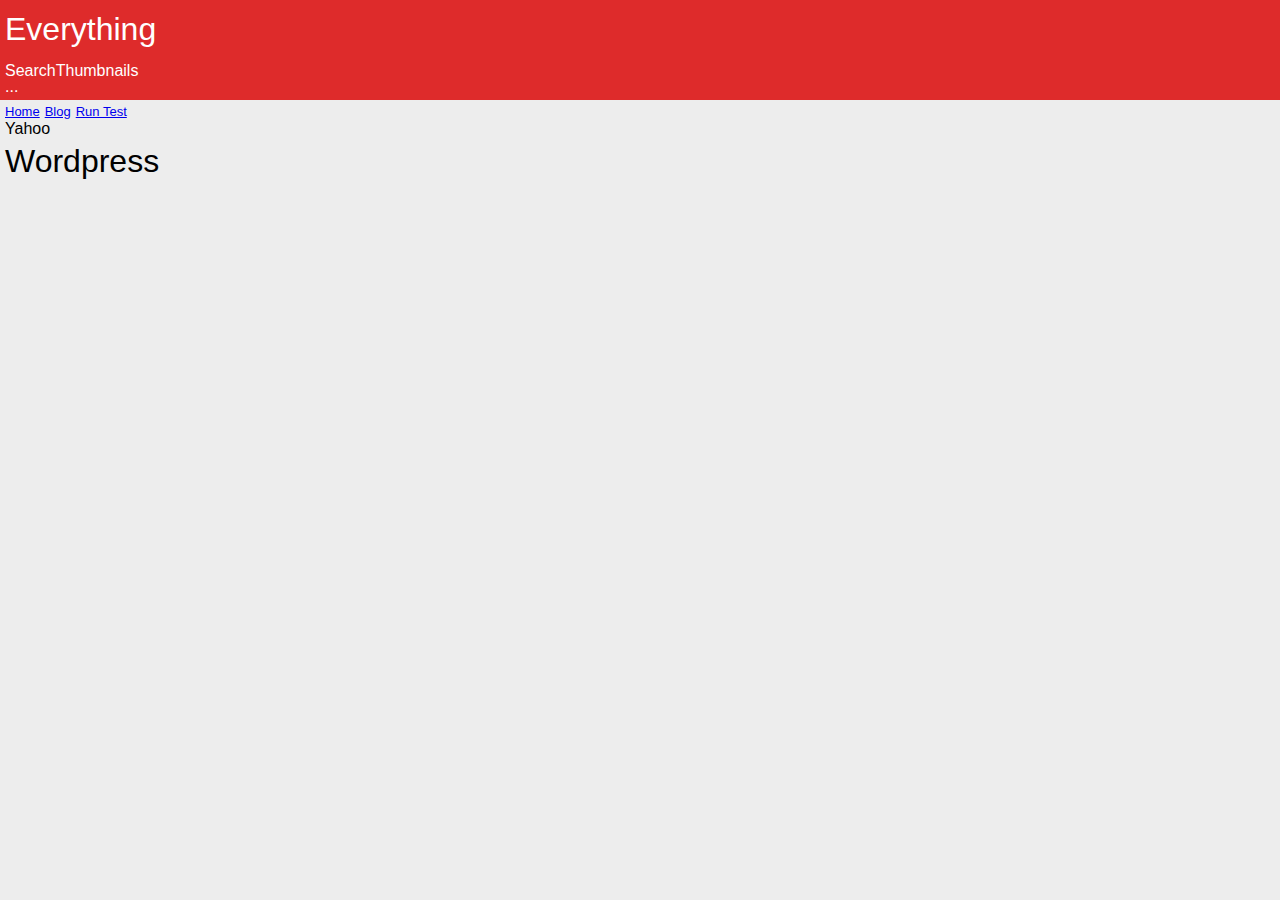
<file: index.html>
<!DOCTYPE html>
<html lang="en" ng-app="playerFmApp">
  <head>
    <meta charset="utf-8">
    <meta name="format-detection" content="telephone=no">
    <meta name="viewport" content="user-scalable=no, initial-scale=1, maximum-scale=1, minimum-scale=1, width=device-width, height=device-height, target-densitydpi=device-dpi">
    <title>PlayerFM</title>
    <link rel="stylesheet" href="css/global.css">
    <link rel="stylesheet" type="text/css" href="css/global.css">
    <link rel="stylesheet" type="text/css" href="css/modules.css">
    <link rel="stylesheet" type="text/css" href="css/styles.css">
  </head>
  <body>
    <header id="hd">
      <div class="container">
        <h1>Everything</h1><span class="icon-search">Search</span><span class="view">Thumbnails</span>
        <nav>...</nav>
      </div>
    </header>
    <section id="bd">
      <div class="container">
        <div id="home" class="container">
          <div id="playlist" class="playlist">
            <nav>
              <ol>
                <li><a href="#/">Home</a></li>
                <li><a href="#/blog">Blog</a></li>
                <li><a href="spec.html">Run Test</a></li>
              </ol>
            </nav><br>
            <p>Yahoo</p>
            <div id="main" ng-view></div>
          </div>
        </div>
      </div>
    </section><!--
    <In>production in use:</In>
    <script src="//ajax.googleapis.com/ajax/libs/angularjs/1.0.6/angular.min.js"></script>-->
    <!--script(src="cordova.js", type='text/javascript')-->
    <script src="vendor/jquery/jquery-1.9.1.min.js" type="text/javascript"></script>
    <script src="vendor/momentjs/moment.min.js" type="text/javascript"></script>
    <script src="js/player/player.js" type="text/javascript"></script>
    <script src="vendor/angular/1.1.4/angular.js"></script>
    <script src="js/app.js"></script>
    <script src="js/router.js"></script>
    <script src="js/controllers.js"></script>
  </body>
</html>
</file>
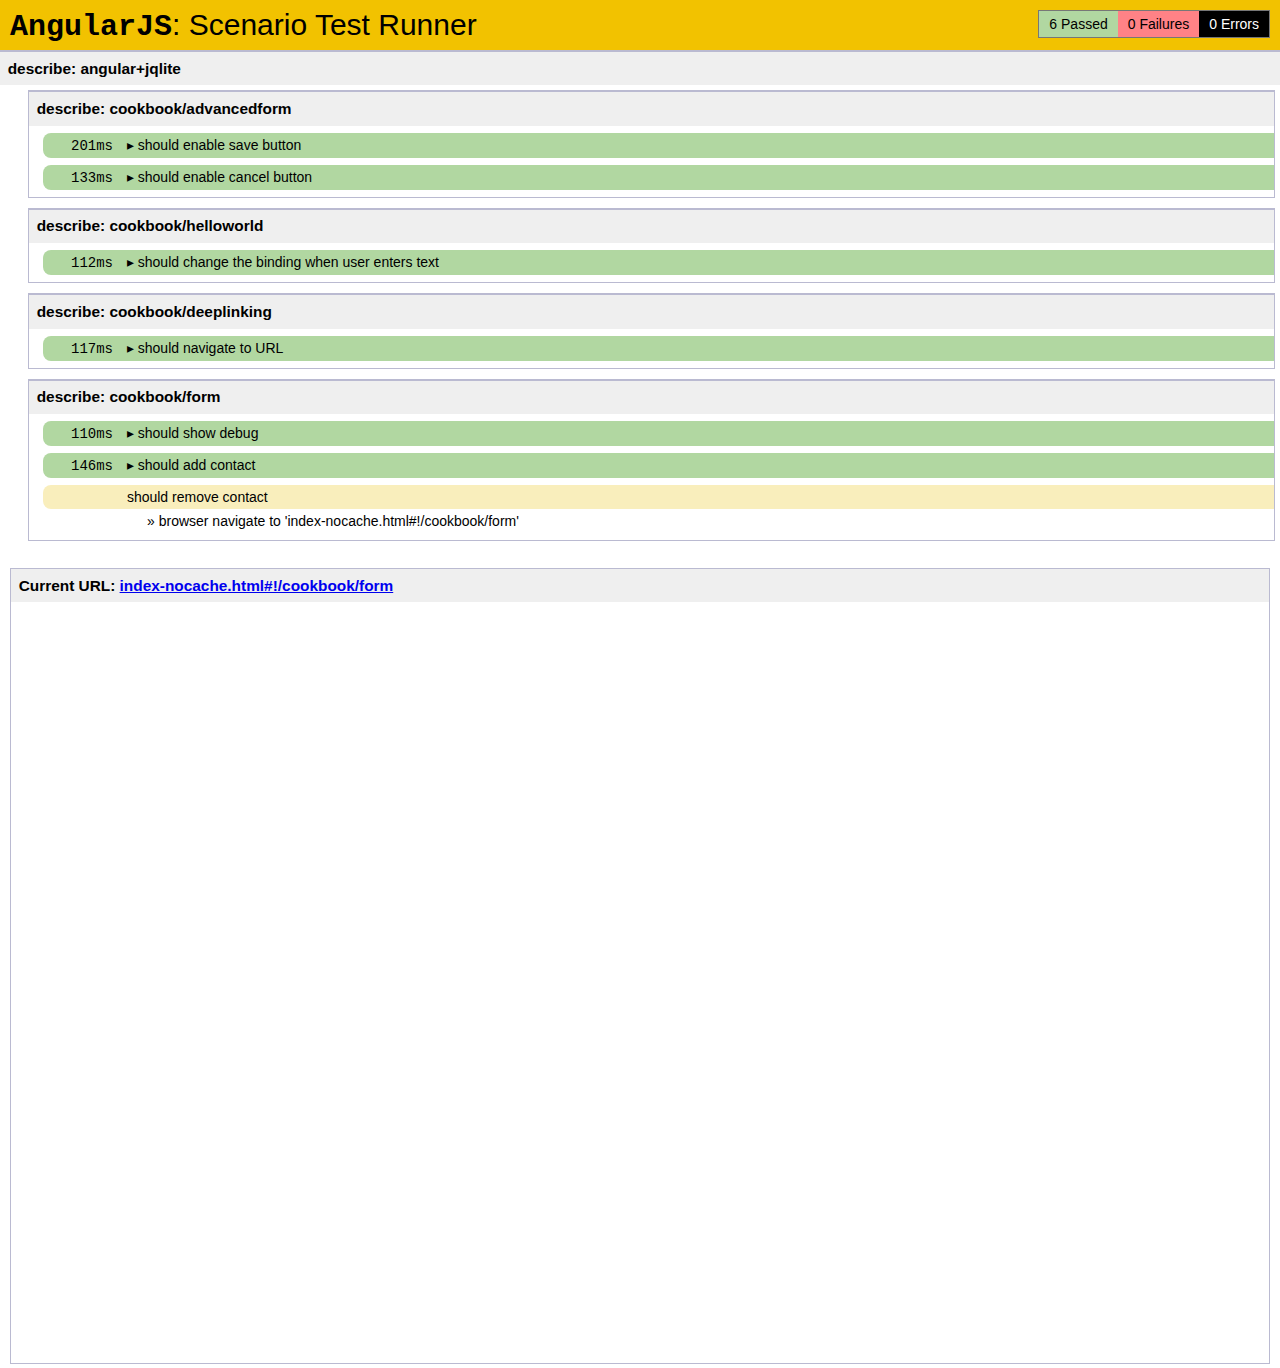
<file: vendor/angular/1.1.4/docs/docs-scenario.html>
<!DOCTYPE HTML>
<html xmlns:ng="http://angularjs.org">
<head>
  <title>AngularJS Docs E2E Test Runner</title>
  <script>
    var production = location.hostname === 'docs.angularjs.org',
        headEl = document.head,
        angularVersion = {
          current: '1.1.4', // rewrite during build
          stable: '1.0.5'
        };

    addTag('script', {src: path('angular-scenario.js')}, function() {
      addTag('script', {src: 'docs-scenario.js'}, function() {
        angular.scenario.setUpAndRun();
      });
    });

    function addTag(name, attributes, callback) {
      var el = document.createElement(name),
          attrName;

      for (attrName in attributes) {
        el.setAttribute(attrName, attributes[attrName]);
      }

      if (callback) {
        el.onload = callback;
      }

      headEl.appendChild(el);
    }


    function path(name) {
      return production
          ? 'http://code.angularjs.org/' + angularVersion.stable + '/' + name
          : '../' + name;
    }
  </script>
</head>
<body>
</body>
</html>
</file>
<file: css/global.css>
html,body,div,span,applet,object,iframe,h1,h2,h3,h4,h5,h6,p,blockquote,pre,a,abbr,acronym,address,big,cite,code,del,dfn,em,img,ins,kbd,q,s,samp,small,strike,strong,sub,sup,tt,var,dl,dt,dd,ol,ul,li,fieldset,form,label,legend,table,caption,tbody,tfoot,thead,tr,th,td{margin:0;padding:0;border:0;outline:0;font-weight:inherit;font-style:inherit;font-family:inherit;font-size:100%;vertical-align:baseline}
body{line-height:1;color:#000;background:#fff}
ol,ul{list-style:none}
table{border-collapse:separate;border-spacing:0;vertical-align:middle}
caption,th,td{text-align:left;font-weight:normal;vertical-align:middle}
a img{border:none}
body{font-family:Arial,sans-serif}
h1{font-size:2em;line-height:150%;margin-bottom:10px}
.loader{text-align:center;}
.loader img{margin:auto}
#bd #home nav ol li{float:left;margin-right:5px;font-size:13px}
</file>
<file: css/modules.css>
.icon{display:block;position:relative;outline:none;color:#919191;}
.icon .before,.icon .after{content:"";position:absolute;left:0;border:solid transparent;background:transparent;line-height:0;height:0}
.icon.play{width:20px;height:22px;}
.icon.play .before{border-width:11px 20px;border-left-color:#919191}
.icon.phone{width:3px;height:7px;}
.icon.phone .before{width:3px;height:7px;border:solid;border-width:1px 1px 2px;border-color:#9e9e9e #e9e9e9}

.playlist ul{list-style-type:none;float:left;clear:both;width:100%;}
.playlist ul li{border:1px solid #ddd;background:#fff;float:left;width:100%;clear:both;min-height:90px;margin-bottom:8px;clear:both;position:relative;}
.playlist ul li .thumb{float:left;margin-right:5px;height:90px;}
.playlist ul li .thumb img{float:left}
.playlist ul li .episode{float:left;padding:8px 76px 8px 95px;margin-top:-90px;clear:both;}
.playlist ul li .episode a{height:40px;overflow:hidden;text-overflow:ellipsis;display:table-cell;vertical-align:bottom;color:#333;text-decoration:none;font-size:1em;line-height:120%}
.playlist ul li .episode span{color:#a8a8a8;font-size:.75em}
.playlist ul li .episode .duration{color:#b6b6b6;font-size:.84em;margin-top:5px}
.playlist ul li .control{float:right;text-align:center;padding:10px 20px;width:30px;border-left:1px solid #f0f0f0;height:15px;margin-top:22px;}
.playlist ul li .control .icon.play{margin-top:-10px;left:5px}
.playlist ul li .control .icon.phone{margin-top:8px;display:block;width:100%;padding-left:5px;font-size:.7em;color:#979797}
</file>
<file: css/styles.css>
body{background:#ededed}
#hd .container{background:#de2b2b;color:#fff;padding:5px}
#bd #home.container{padding:5px;}
#bd #home.container #main .front.loader{margin:50px 0 0 0}
</file>
